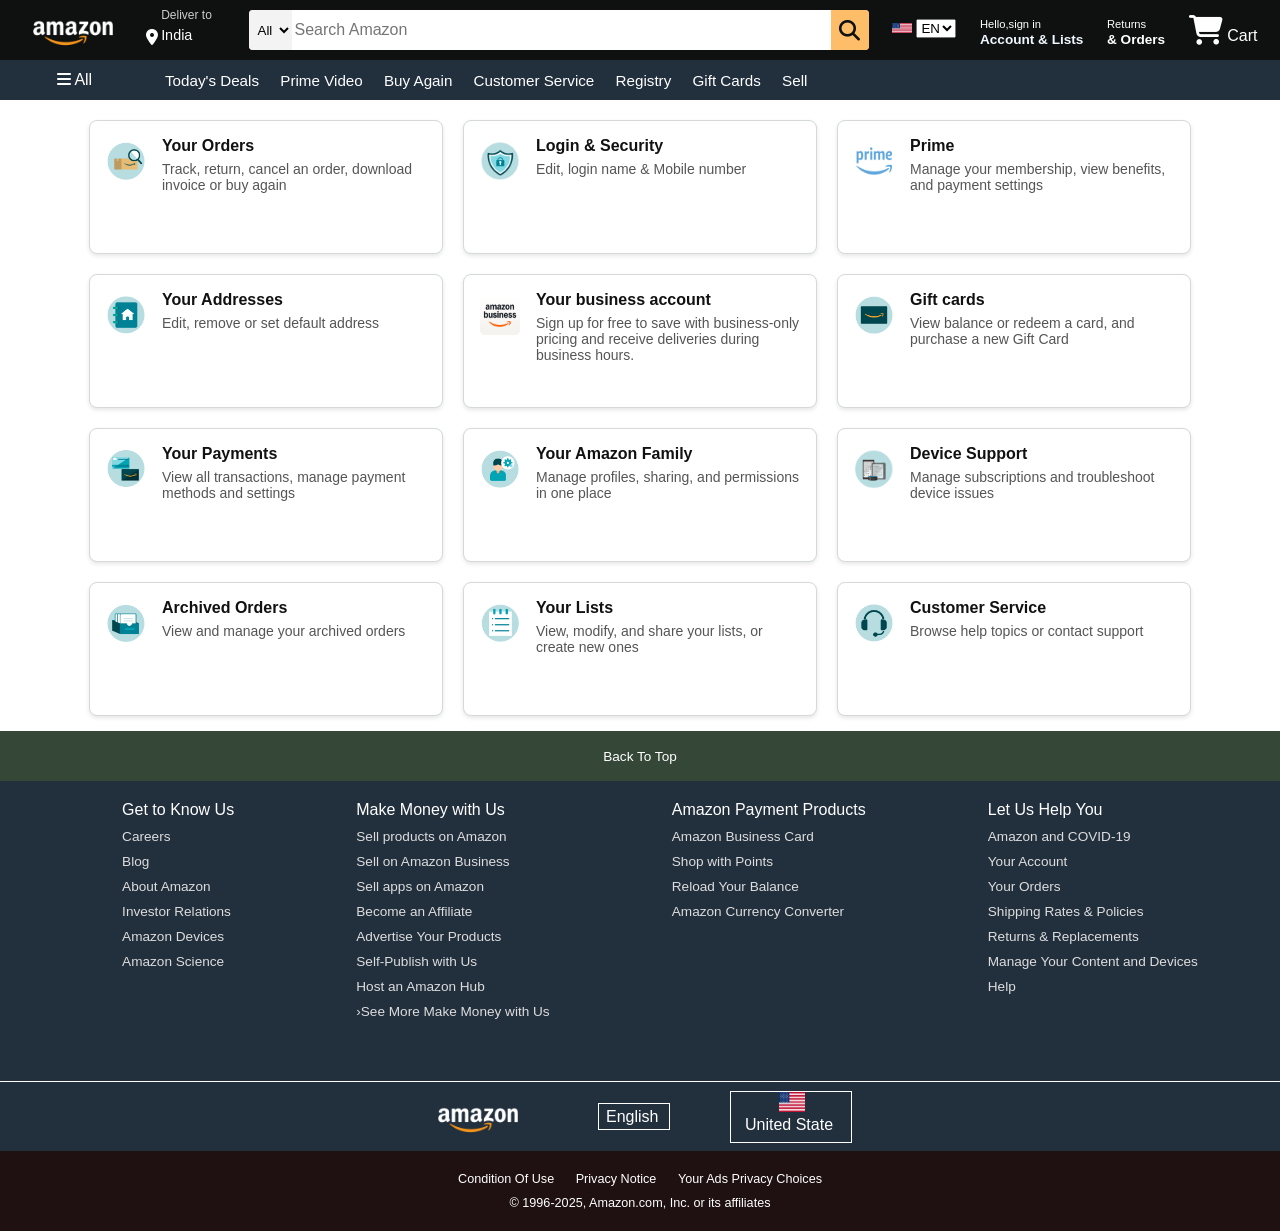
<file: account.html>
<!DOCTYPE html>
<html lang="en">
<head>
    <meta charset="UTF-8">
    <meta name="viewport" content="width=device-width, initial-scale=1.0">
    <title>accountpage</title>
    <link rel="stylesheet" href="./style.css">
        <link rel="stylesheet" href="https://cdnjs.cloudflare.com/ajax/libs/font-awesome/6.7.2/css/all.min.css" integrity="sha512-Evv84Mr4kqVGRNSgIGL/F/aIDqQb7xQ2vcrdIwxfjThSH8CSR7PBEakCr51Ck+w+/U6swU2Im1vVX0SVk9ABhg==" crossorigin="anonymous" referrerpolicy="no-referrer" />
  
</head>
<body>
     <header>
       <div class="navbar">
        <div class="nav-logo border">
            <div class="logo"></div>
        </div>

        <div class="nav-address border">
            <p class="add-first">Deliver to</p>
            <div class="add-icon">
                <i class="fa-solid fa-location-dot"></i>
                <p class="add-second" id="forme">India</p>
            </div>
        </div>

        <div class="nav-search">
            <select class="search-select">
                <option>All</option>
                <option></option>
            </select>
            <input placeholder="Search Amazon "class="search-input">
            <div class="search-icon">
                <i class="fa-solid fa-magnifying-glass"></i>
            </div>
        </div>

        <div class="en border">
            <img src="./img/usaflag.png" alt="lang" class="flag-size">
          <select class="a">
            <option>EN</option>
            <option>HINDI</option>
          </select>
        </div>

        <div class="nav-signin border">
            <p><span>Hello,sign in</span></p>
            <p class="nav-second" style="color: aliceblue;">Account & Lists</p>

        </div>

        <div class="nav-return border">
            <p><span>Returns</span></p>
            <p class="nav-second"> & Orders</p>
        </div>

        <div class="nav-cart border">
            <i class="fa-solid fa-cart-shopping"></i>
            Cart
        </div> 
       </div> 

       <div class="panel ">
            <div class="panel-all border">
                <i class="fa-solid fa-bars"></i>
                All
            </div>
            <div class="panel-ops">
                <p class="border">Today's Deals</p>
                <p class="border">Prime Video</p>
                <p class="border"> Buy Again</p>
                <p class="border">Customer Service</p>
                <p class="border">Registry</p>
                <p class="border">Gift Cards</p>
                <p class="border">Sell</p>
            </div>

        </div>
    </header>

    
<div class="container">

  <div class="mainbox">
    <div class="accountbox">
      <div class="icon"><img src="./img/yourorders.png" alt="order"></div>
      <div class="content"><h3>Your Orders</h3><p>Track, return, cancel an order, download invoice or buy again</p></div>
    </div>
    <div class="accountbox">
      <div class="icon"><img src="./img/login.png"></div>
      <div class="content"><h3>Login & Security</h3><p>Edit, login name & Mobile number</p></div>
    </div>
    <div class="accountbox">
      <div class="icon"><img src="./img/p1.png" alt="logoprime"></div>
      <div class="content"><h3>Prime</h3><p>Manage your membership, view benefits, and payment settings</p></div>
    </div>
  </div>

  <div class="mainbox">
    <div class="accountbox">
      <div class="icon"><img src="./img/yaddress.png" alt="address"></div>
      <div class="content"><h3>Your Addresses</h3><p>Edit, remove or set default address</p></div>
    </div>
    <div class="accountbox">
      <div class="icon"><img src="./img/business.png" alt="bussiness"></div>
      <div class="content"><h3>Your business account</h3><p>Sign up for free to save with business-only pricing and receive deliveries during business hours.</p></div>
    </div>
    <div class="accountbox">
      <div class="icon"><img src="./img/gift.png" alt="gift"></div>
      <div class="content"><h3>Gift cards</h3><p>View balance or redeem a card, and purchase a new Gift Card</p></div>
    </div>
  </div>

  <div class="mainbox">
    <div class="accountbox">
      <div class="icon"><img src="./img/payment.png" alt="payment"></div>
      <div class="content"><h3>Your Payments</h3><p>View all transactions, manage payment methods and settings</p></div>
    </div>
    <div class="accountbox">
      <div class="icon"><img src="./img/family.png" alt="family"></div>
      <div class="content"><h3>Your Amazon Family</h3><p>Manage profiles, sharing, and permissions in one place</p></div>
    </div>
    <div class="accountbox">
      <div class="icon"><img src="./img/device.png" alt="device"></div>
      <div class="content"><h3>Device Support</h3><p>Manage subscriptions and troubleshoot device issues</p></div>
    </div>
  </div>

  <div class="mainbox">
    <div class="accountbox">
      <div class="icon"><img src="./img/archived.png" alt="orders"></div>
      <div class="content"><h3>Archived Orders</h3><p>View and manage your archived orders</p></div>
    </div>
    <div class="accountbox">
      <div class="icon"><img src="./img/list.png" alt="list"></div>
      <div class="content"><h3>Your Lists</h3><p>View, modify, and share your lists, or create new ones</p></div>
    </div>
    <div class="accountbox">
      <div class="icon"><img src="./img/customer.png" alt="customers"></div>
      <div class="content"><h3>Customer Service</h3><p>Browse help topics or contact support</p></div>
    </div>
  </div>

</div>
 <footer>
        <div class="foot-panel1">
            Back To Top
        </div>

        <div class="foot-panel2">
            <ul>
            <p>Get to Know Us</p>
            <a>Careers</a>
              <a>Blog</a> 
               <a>About Amazon</a>
               <a>Investor Relations</a>
               <a>Amazon Devices</a>
              <a> Amazon Science</a>
              </ul>

              <ul>
                <p>Make Money with Us</p>
            <a>Sell products on Amazon</a>
              <a>Sell on Amazon Business</a> 
               <a>Sell apps on Amazon</a>
               <a>Become an Affiliate</a>
               <a>Advertise Your Products</a>
              <a>Self-Publish with Us</a>
              <a>Host an Amazon Hub</a>
              <a>›See More Make Money with Us</a>
              </ul>

              <ul>
              <p>Amazon Payment Products</p>
            <a>Amazon Business Card</a>
              <a>Shop with Points</a> 
               <a>Reload Your Balance</a>
               <a>Amazon Currency Converter</a>
               </ul>

               <ul>
              <p>Let Us Help You</p>
            <a>Amazon and COVID-19</a>
              <a>Your Account</a> 
               <a>Your Orders</a>
               <a>Shipping Rates & Policies</a>
               <a>Returns & Replacements</a>
              <a>Manage Your Content and Devices</a>
              <a>Help</a>
              </ul>
        </div>

        <div class="foot-panel3">
            <div class="logo"></div>
            <div class="eng-box"><p>English</p></div>
            <div class="un-state">
                <img src="./img/usaflag.png" class="imgclass"><p>United State</p></div>
        </div>

        <div class="foot-panel4">
            <div class="pages">
                <a class="a1">Condition Of Use</a>
                <a class="a2">Privacy Notice</a>
                <a class="a3">Your Ads Privacy Choices</a>
                <div class="copyright">
                            © 1996-2025, Amazon.com, Inc. or its affiliates
                </div>
            </div>
        </div>
    </footer>



</body>
</html>
</file>
<file: style.css>
*{
    margin:0;
    font-family:Arial;
    border:border-box;
}
.navbar{
    height: 60px;
    background-color: #0f1111;
    color: white;
    display: flex;
    align-items: center;
    justify-content: space-evenly;
}
.nav-logo{
    height: 50px;
    width: 100px;
}
.nav-signin{
    color: white;
}


.logo{
   background-image: url(./img/amazon_logo.png);
   background-size: cover;
    height: 50px;
    width: 100px;
    cursor: pointer;
    
}

.border{
    border:1.5px solid transparent;
}

.border:hover{
    border:1.5px solid white;
}

/*box2*/
.add-first{
color: #cccccc;
font-size: 0.75rem;
margin: 15px;
}
.add-second{
font-size: 0.90rem;
margin-left: 3px;
}

.add-icon{
    display: flex;
    align-items: center;
    height: 0.5px;
    margin-bottom: 30px;
}
#forme{
    margin-bottom: 5px;
}

/*box3*/
.nav-search{
    display:flex;
    justify-content: space-evenly;
    background-color: pink;
    width: 620px;
    height: 40px;
    border-radius: 4px;
}

.nav-search:hover{
    border: 2px solid orange;
}

.search-select{
    background-color: #f3f3f3;
    width: 50px;
    text-align: center;
    border-top-left-radius: 4px;
    border-bottom-left-radius: 4px;
    border: none;
}

.search-input{
    width: 100%;
    font-size: 1rem;
    border:none;
}

.search-icon{
    width: 45px;
    display: flex;
    justify-content: center;
    align-items: center;
    font-size: 1.3rem;
    background-color: #febd68;
     border-top-right-radius: 4px;
    border-bottom-right-radius: 4px;
    color: #0f1111;
}
/*my box*/
.flag-size{
    height: 10px;
    width: 20px;
    margin-top: 14px;
}
.a{
    width: 40px;
    margin-top: 14px;
}
.en{
    height: 50px;
    justify-content: center;
    align-items: center;
}

/*box4*/
span{
    font-size: 0.7rem;
}

.nav-second{
    font-size: 0.85rem;
    font-weight: 700;
}

/*box6*/
.nav-cart i{
 font-size: 30px;
}
.nav-font{
    font-size: 0.85rem;
    font-weight: 700;
}

/*panel*/
.panel{
    height: 40px;
    background-color: #222f3d;
    display: flex;
    color: white;
    align-items: center;
    justify-content: space-evenly;
}

.panel-ops p{
    display: inline;
    margin-left: 15px;
}

.panel-ops{
    width:84%;
    font-size: 0.95rem;
}

 .hero-section{
    background-image: url("./img/hero1.jpg");
    height: 390px;
    background-size: cover;
    display: flex;
    justify-content: center;
    align-items: flex-end;
   
} 



.hero-msg{
    background-color: white;
    color: black;
    height: 40px;
    display: flex;
    align-items: center;
    justify-content: center;
    font-size: 0.85rem;
    width: 80%;
     margin-bottom: 30px;
}

/*blue*/
.hero-msg a{
    color: blue;
}

/*shop*/
.box{
    /*border: 2px solid black;*/
    height: 430px;
    width: 23%;
    background-color: white;
    margin-top: 15px;
}

.shop-section{
    display: flex;
    flex-wrap: wrap;
    justify-content: space-evenly;
    background-color:rgb(174, 179, 198);
  
}

.box-img{
    
    height: 300px;
    padding: 20px 0px 15px;
    margin-top: 1rem;
    margin-bottom: 1rem;
    background-size: cover;
    
}

.box-content{
    margin-left: 10px;
    margin-right: 10px;
}

.box-content p{
    color:blue
}

#h2{
    margin-top: 2px;
    text-align: center;
}

.hr{
    height: 10px;
     background-color:rgb(174, 179, 198);
}

.foot-panel1{
    background-color: #354737;
    color:white;
    height: 50px;
    display: flex;
    justify-content: center;
    align-items: center;
    font-size: 0.85rem;
}
footer{
    margin-top: 15px;
}

ul{
    margin-top: 20px;
}

ul a{
    display: block;
    font-size: 0.85rem;
    margin-top: 10px;
    color:#dddddd;
}

.foot-panel2{
        display: flex;
        background-color: #222f3d;
        color: white;
        height: 300px;
        justify-content: space-evenly;
}

.foot-panel3{
    background-color: #222f3d;
    border-top: 0.5px solid white;
    height: 69px;
    display: flex;
    justify-content: center;
    align-items: center;
}

.logo{
    background-image: url("./img/amazon_logo.png");
    height: 50px;
    width: 100px;
    margin-right: 20px;

}

.eng-box{
    height: 25px;
    width: 70px;
    border: 1px solid white;
    color: white;
    margin-left: 50px;
    justify-content: center;
    align-items: center;
}
.un-state{
    height:50px ;
    width: 120px;
    border: 1px solid white;
    color: white;
    margin-left: 60px;
    justify-content: center;
    align-items: center;
}
.un-state img{
    height: 20px;
    width: 26px;
}
.eng-box p{
    align-items: center;
    justify-content: center;
    margin-top: 4px;
    margin-left: 7px;
}

.imgclass{
    margin-left: 40%;

}

.un-state p{
    margin-left: 14px;
}

.foot-panel4{
    background-color: #1f1111;
    color: white;
    display:flex;
    justify-content: center;
    align-items: center;
    justify-content: space-evenly;
    height: 80px;
}

.pages{
    font-size: 0.79rem;
}

.copyright{
    font-size: 0.79rem;
    text-align: center;
    margin-top: 10px;
}
.a2{
    margin-left: 18px;
}
.a3{
    margin-left: 18px;
}



/*body*/

.content p {
  font-size: 14px;
  color: #555;
  margin: 4px 0 0;
}

.mainbox{
    display: flex;
    
    margin-top: 20px;
}

.mainbox1{
    display: flex;
    
    margin-top: 20px;
} */
.container {
  display: flex;
  flex-direction: column;
  align-items: center;
  margin-top: 30px;
}

.mainbox {
  display: flex;
  justify-content: center;
  flex-wrap: wrap;
  gap: 20px;
  margin-top: 20px;
}

.accountbox {
  width: 320px;
  height: 100px;
  background-color: white;
  display: flex;
  align-items: flex-start;
  padding: 16px;
  border: 1px solid #d5d9d9;
  border-radius: 8px;
  box-shadow: 0 2px 4px rgba(0, 0, 0, 0.1);
  transition: box-shadow 0.2s ease;
}

.accountbox:hover {
  box-shadow: 0 4px 10px rgba(0, 0, 0, 0.15);
}

.accountbox .icon {
  margin-right: 16px;
  margin-top: 4px;
}

.accountbox .icon img {
  width: 40px;
  height: 40px;
}

.accountbox .icon i {
  font-size: 36px;
  color: #333;
}

.accountbox .content {
  flex: 1;
}

.accountbox .content h3 {
  font-size: 16px;
  margin: 0;
  color: #111;
}

.accountbox .content p {
  font-size: 14px;
  color: #555;
  margin-top: 6px;
}
</file>
